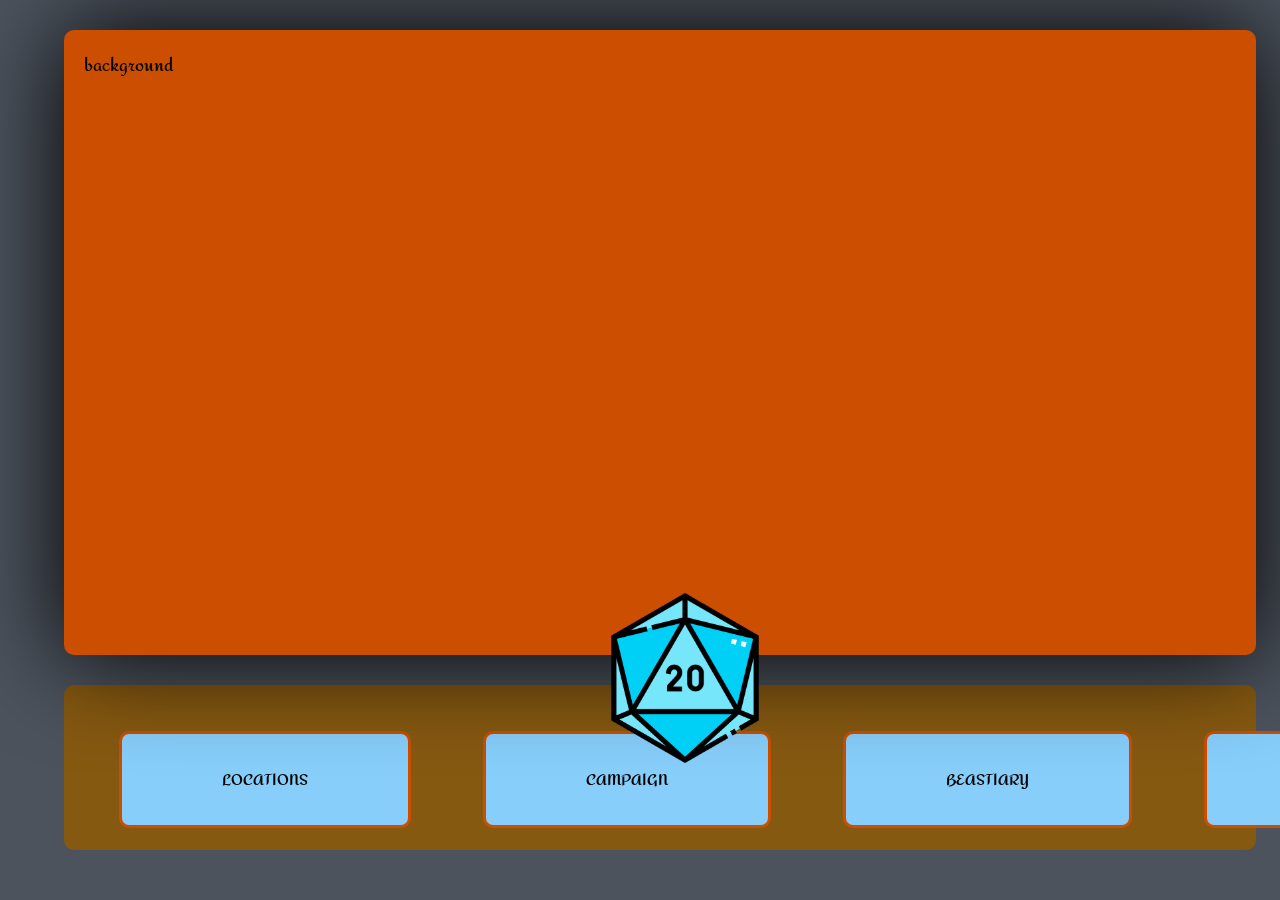
<file: background.html>
<!DOCTYPE html>
<head>
    <meta charset="UTF-8">
    <title>Background</title>
    <link rel="stylesheet" href="myStyle.css">
<link rel="preconnect" href="https://fonts.googleapis.com">
<link rel="preconnect" href="https://fonts.gstatic.com" crossorigin>
<link href="https://fonts.googleapis.com/css2?family=Amita:wght@400;700&display=swap" rel="stylesheet">
</head>

<body>
    <div class="wrapper-nav">

        <nav>
            
            <ul>
                <li><a href="locations.html">LOCATIONS</a></li>
                <li><a href="campaign.html">CAMPAIGN</a></li>
                <li><a href="beastiary.html">BEASTIARY</a></li>
                <li><a href="background.html">BACKGROUND</a></li>
            </ul>
        </nav>
    </div>

    <div class="wrapper-table">
        <a href="index.html"><img class="icon" src="Images/D20icon.png"  alt="Home"></a>
        <a href="index.html"><img class="iconhover" data src="Images/d20-hover.png"  alt="Home"></a>
        <article> background

        </article>
    </div>

</body>
</html>
</file>
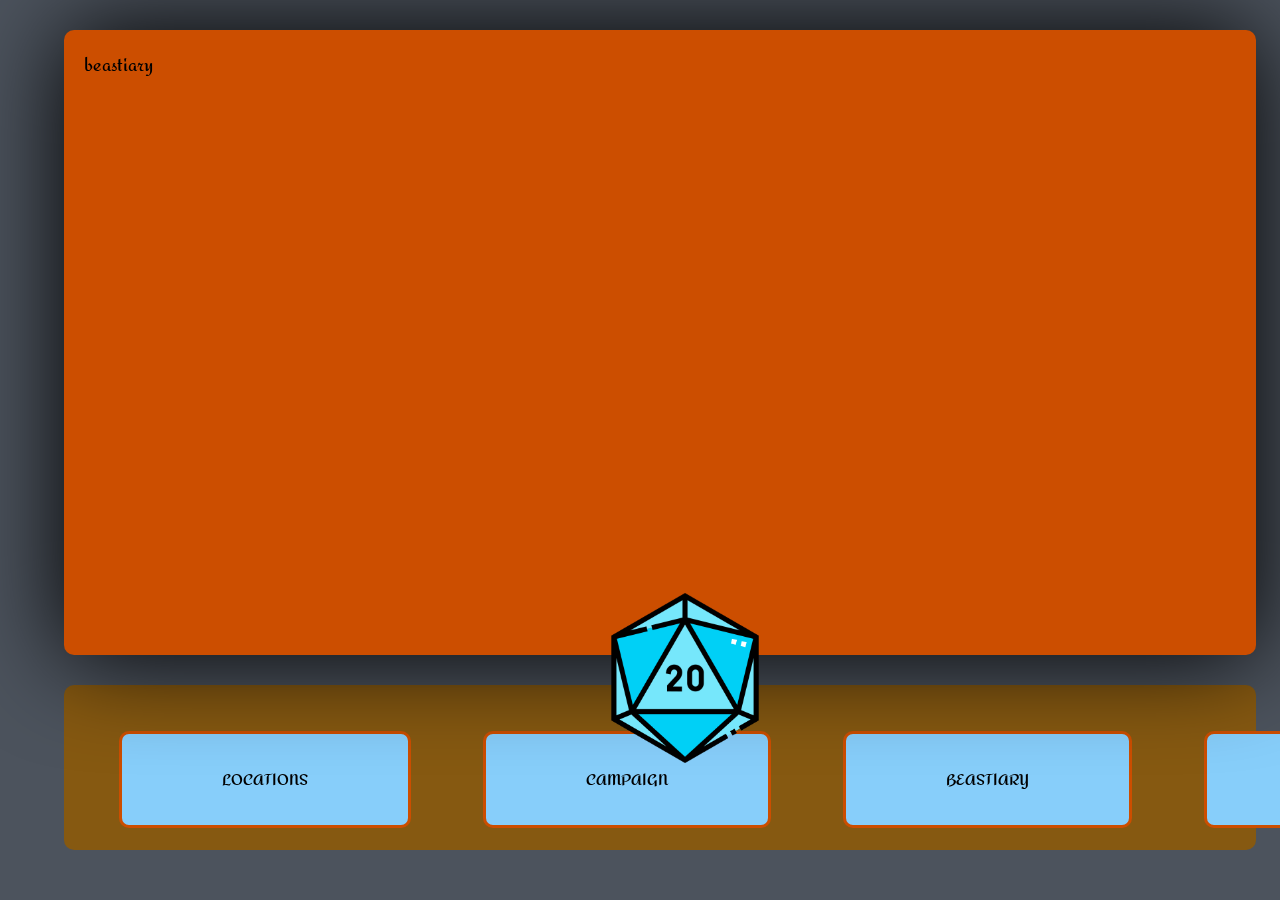
<file: beastiary.html>
<!DOCTYPE html>
<head>
    <meta charset="UTF-8">
    <title>Beastiary</title>
    <link rel="stylesheet" href="myStyle.css">
<link rel="preconnect" href="https://fonts.googleapis.com">
<link rel="preconnect" href="https://fonts.gstatic.com" crossorigin>
<link href="https://fonts.googleapis.com/css2?family=Amita:wght@400;700&display=swap" rel="stylesheet">
</head>

<body>
    <div class="wrapper-nav">

        <nav>
            
            <ul>
                <li><a href="locations.html">LOCATIONS</a></li>
                <li><a href="campaign.html">CAMPAIGN</a></li>
                <li><a href="beastiary.html">BEASTIARY</a></li>
                <li><a href="background.html">BACKGROUND</a></li>
            </ul>
        </nav>
    </div>

    <div class="wrapper-table">
        <a href="index.html"><img class="icon" src="Images/D20icon.png"  alt="Home"></a>
        <a href="index.html"><img class="iconhover" data src="Images/d20-hover.png"  alt="Home"></a>
        <article> beastiary

        </article>
    </div>

</body>
</html>
</file>
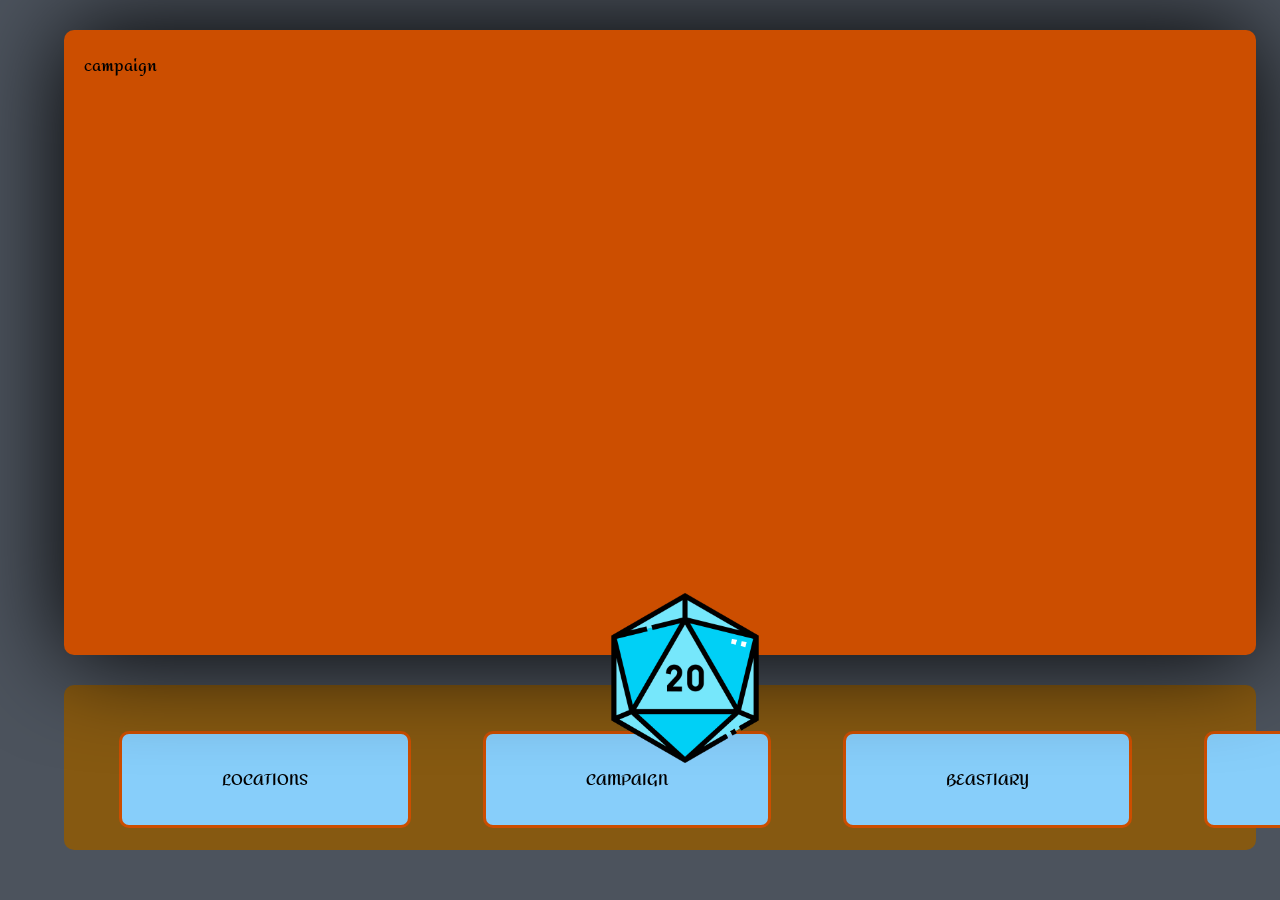
<file: campaign.html>
<!DOCTYPE html>
<head>
    <meta charset="UTF-8">
    <title>Campaign</title>
    <link rel="stylesheet" href="myStyle.css">
<link rel="preconnect" href="https://fonts.googleapis.com">
<link rel="preconnect" href="https://fonts.gstatic.com" crossorigin>
<link href="https://fonts.googleapis.com/css2?family=Amita:wght@400;700&display=swap" rel="stylesheet">
</head>

<body>
    <div class="wrapper-nav">

        <nav>
            
            <ul>
                <li><a href="locations.html">LOCATIONS</a></li>
                <li><a href="campaign.html">CAMPAIGN</a></li>
                <li><a href="beastiary.html">BEASTIARY</a></li>
                <li><a href="background.html">BACKGROUND</a></li>
            </ul>
        </nav>
    </div>

    <div class="wrapper-table">
        <a href="index.html"><img class="icon" src="Images/D20icon.png"  alt="Home"></a>
        <a href="index.html"><img class="iconhover" data src="Images/d20-hover.png"  alt="Home"></a>
        <article> campaign

        </article>
    </div>

</body>
</html>
</file>
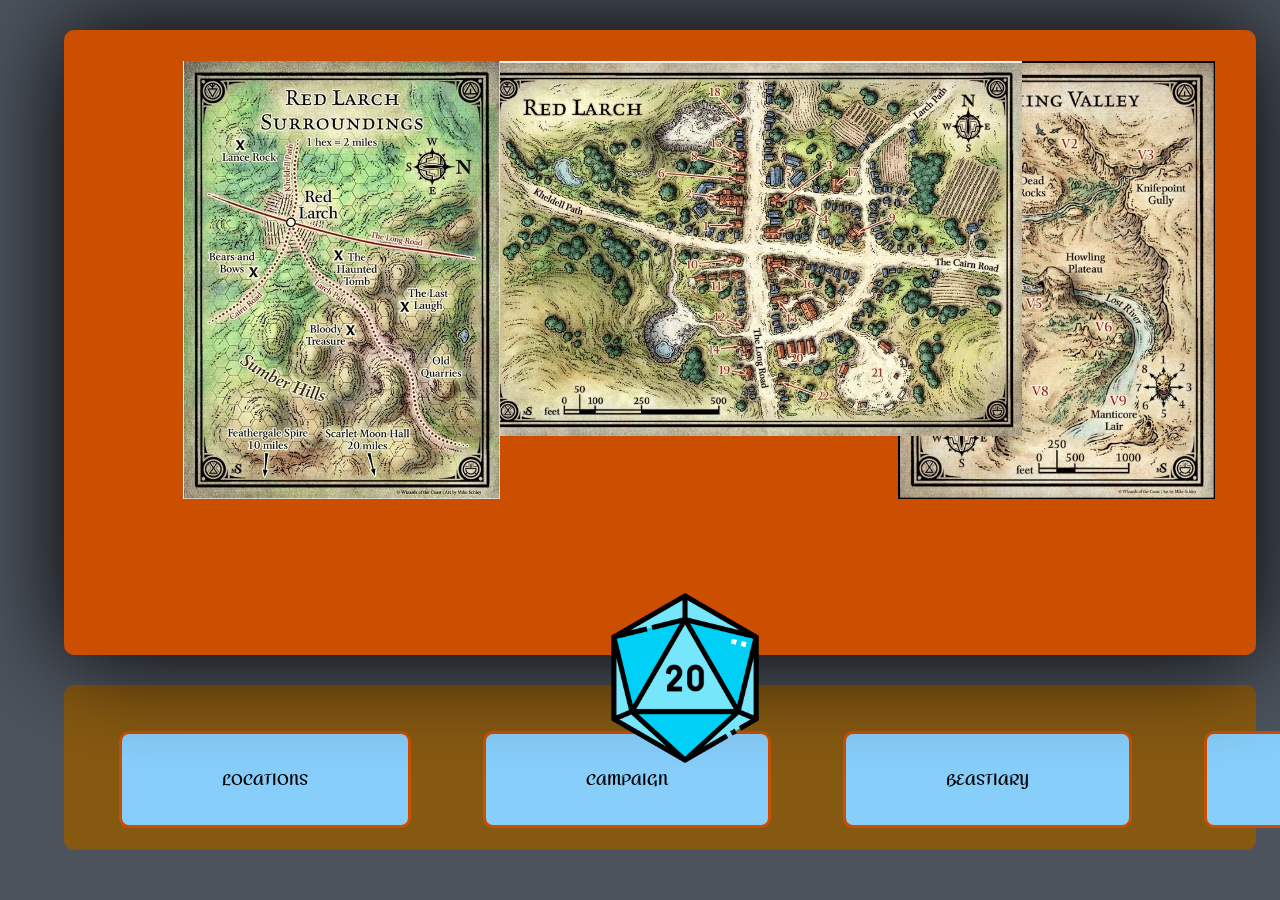
<file: locations.html>
<!DOCTYPE html>
<head>
    <meta charset="UTF-8">
    <title>Locations</title>
    <link rel="stylesheet" href="myStyle.css">
<link rel="preconnect" href="https://fonts.googleapis.com">
<link rel="preconnect" href="https://fonts.gstatic.com" crossorigin>
<link href="https://fonts.googleapis.com/css2?family=Amita:wght@400;700&display=swap" rel="stylesheet">
</head>

<body>
    <div class="wrapper-nav">

        <nav>
            
            <ul>
                <li><a href="locations.html">LOCATIONS</a></li>
                <li><a href="campaign.html">CAMPAIGN</a></li>
                <li><a href="beastiary.html">BEASTIARY</a></li>
                <li><a href="background.html">BACKGROUND</a></li>
            </ul>
        </nav>
    </div>

    <div class="wrapper-table">
        <a href="index.html"><img class="icon" src="Images/D20icon.png"  alt="Home"></a>
        <a href="index.html"><img class="iconhover" data src="Images/d20-hover.png"  alt="Home"></a>
        <article>

             <img class="map2" src="Images/map.JPG"></li>
             <img class="map3" src="Images/map2.png"></li>
             <img class="map4" src="Images/map3.png"></li>
     
            

        </article>
    </div>

</body>
</html>
</file>
<file: myStyle.css>
.amita-bold {
    font-family: "Amita", serif;
    font-weight: 700;
    font-style: normal;
  }  
body {
    font-family: "Amita", serif;
    font-weight: 600;
    font-style: normal;
    background-color:#4c535d;
}
.wrapper-nav{
    background-color: #865911;
    border-radius:10px 10px; 
    padding:20px;
    height:125px; width:90%;
    position: fixed;
    bottom:50px; left:5%;
   
}
.icon{
    position:absolute;
    top:90%;
    left: 45%;
    Width:170px; height:170px;
}
/* I'm using a second image of my home icon to appear when :hover'ed.
 method: https://sirv.com/help/articles/hover-change-image/ */
.iconhover{
    position:absolute;
    top:90%;
    left: 45%;
    Width:170px; height:170px;
    opacity:0;

}
.iconhover:hover{
    position:absolute;
    top:90%;
    left: 45%;
    Width:170px; height:170px;
    opacity:1;

}
nav ul{
    list-style-type:none;
    white-space: nowrap;

    padding: 0px;
    text-align:center;
   }
   nav ul li{
    display:inline-block;
    
    margin: 10px 3%;
   }
   nav ul li a{
    background-color:lightskyblue;
    color:black;
    text-decoration: none;
    float:left;
    padding:30px 100px;
    border: 3px solid #cc4e00;
    border-radius:10px 10px; 

   }
   nav ul li a:hover{
    background-color:#cc4e00;
    color:yellow;
    float:left;
    padding:30px 100px;
    border: 3px solid lightskyblue;
    border-radius:10px 10px; 

   }
.wrapper-table{
    background-color:#cc4e00;
    border-radius:10px 10px; 
    padding:20px;
    height:65%; width:90%;
    position:fixed;
    top: 30px; left: 5%;
    box-shadow: 0 0 100px black;
}
.journal{
    position: absolute;
    bottom: 10%;
    left: 40%;
    Width: 20%; height: 55%;
}
.journal:hover{
    position: absolute;
    bottom: 10%;
    left: 40%;
    Width: 20%; height: 55%;
    box-shadow: 0 0 100px yellow;
}
.openjournal{
    position: absolute;
    top: 10%;
    left:35%;
    Width: 60%; height: 75%;
}
.journalportraits ul li{
    height: 150px; width:150px;
    text-align:left;
    display: block;
    margin: 10px 8%;
}
.journalportraits h1{
    position: absolute;
    top:14%;
    left:45%;
    margin: 10px 6%;
}
#textbox{
    position: absolute;
    top: 23%;
    left:42%;
    Width: 20%; height:50%;
}

.map{
    position: absolute;
    bottom: 5%;
    left:10%;
    Width: 15%; height: 50%;
}
.map:hover{
    position: absolute;
    bottom: 5%;
    left:10%;
    Width: 15%; height: 50%;
    box-shadow: 0 0 100px yellow;
}
.map2{
    position:absolute;
    top: 5%; left: 70%;
    height: 70%;



}
.map3{
    position:absolute;
    top: 5%; left: 35%;
    height: 60%;

}
.map4{
    position:absolute;
    top: 5%; left:10%;
    height: 70%;

}
.diceroller{
    position: absolute;
    background-color:#865911;
    bottom: 5%;
    left:70%;
    Width: 400px; height: 500px;
    text-align:center;
    box-shadow: 0 0 20px black;
    border-radius:10px 10px;

}

article ul{
    list-style-type:none;
    white-space: nowrap;
    padding: 0px;
    text-align:left;

}
article ul li{
    display:inline-block;
    margin: 10px 5px;
    font-size: large;
    
}
article ul li img{
    height: 50px; width:50px;
}
article ul li img:hover{
    height: 50px; width:50px;
    box-shadow: 0 0 100px yellow;
}
</file>
